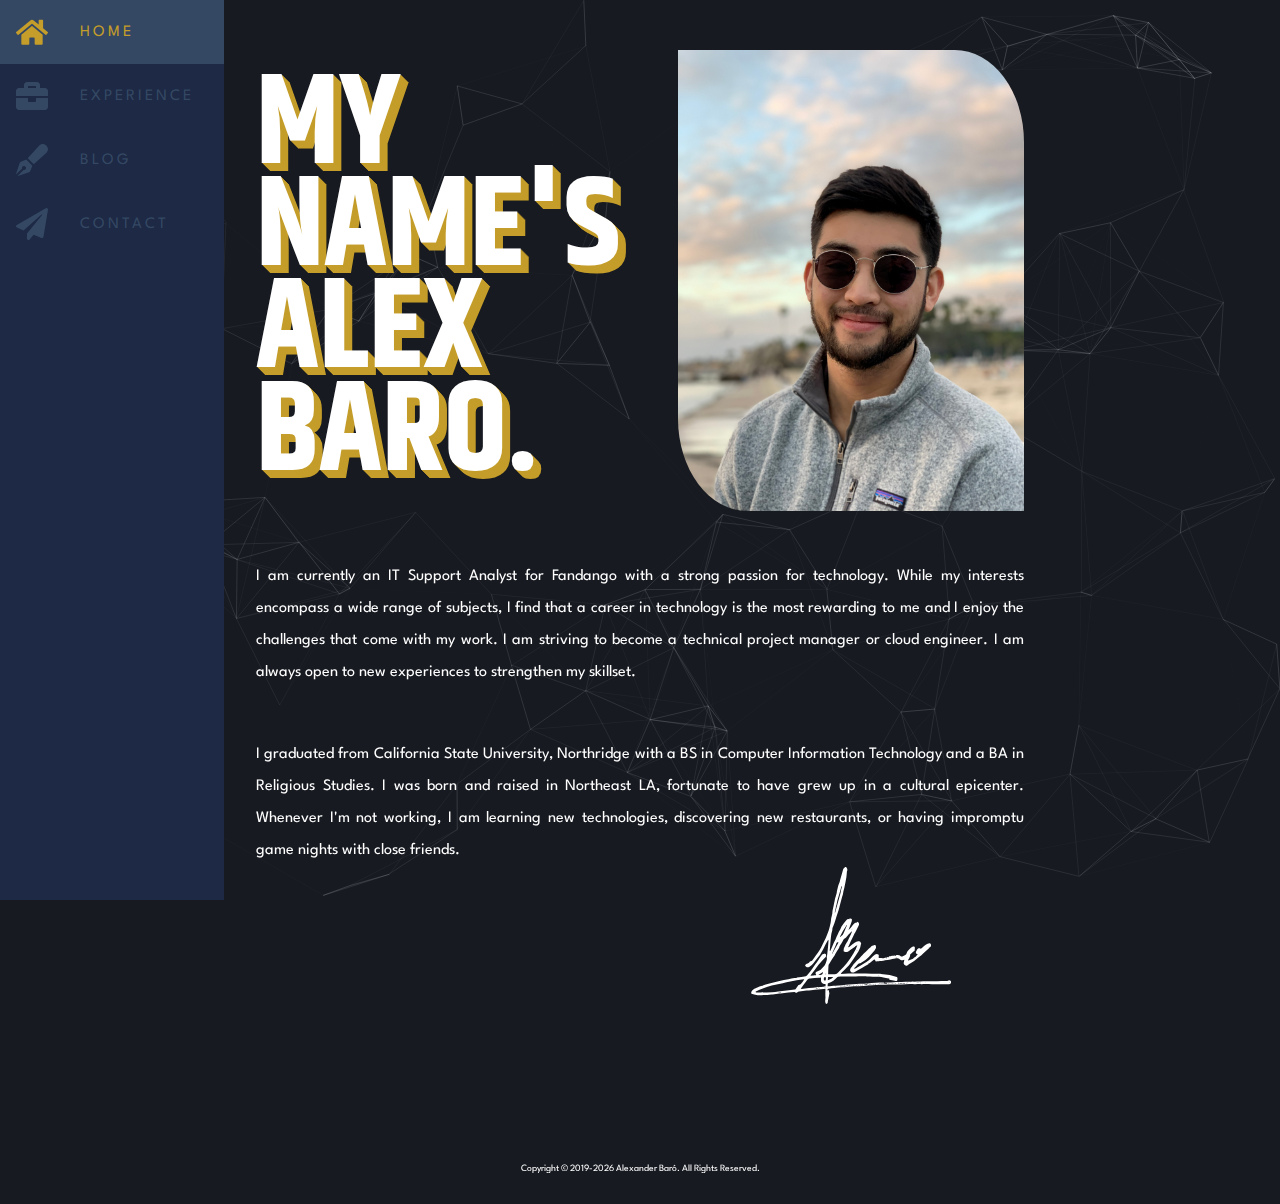
<file: index.html>
<!DOCTYPE html>
<html>
  <head>
    <meta charset="utf-8">
    <meta name="viewport" content="width=device-width, initial-scale=1.0">
    <meta name="msapplication-TileColor" content="#da532c">
    <meta name="theme-color" content="#ffffff">
    <title>Alex Baró || IT Analyst</title>
    <link rel="apple-touch-icon" sizes="180x180" href="assets/icons/favicons/apple-touch-icon.png">
    <link rel="icon" type="image/png" sizes="32x32" href="assets/icons/favicons/favicon-32x32.png">
    <link rel="icon" type="image/png" sizes="16x16" href="assets/icons/favicons/favicon-16x16.png">
    <link rel="manifest" href="assets/icons/favicons/site.webmanifest">
    <link rel="mask-icon" href="assets/icons/favicons/safari-pinned-tab.svg" color="#6a6a6a">
    <link href="/assets/design-optimized.css" rel="stylesheet">
    <link href="https://fonts.googleapis.com/css2?family=Khand:wght@700&family=Spartan:wght@300&display=swap" rel="stylesheet">
  </head>

  <body>
    <div id="particles-js"></div>

    <nav class="navbar">
      <ul class="navbar-nav">
        <li class="nav-item">
          <a href="index.html" class="nav-link">
            <svg aria-hidden="true" focusable="false" data-prefix="fas" data-icon="home" class="svg-inline--fa fa-home fa-w-18" role="img" xmlns="http://www.w3.org/2000/svg" viewBox="0 0 576 512"><path fill="currentColor" d="M280.37 148.26L96 300.11V464a16 16 0 0 0 16 16l112.06-.29a16 16 0 0 0 15.92-16V368a16 16 0 0 1 16-16h64a16 16 0 0 1 16 16v95.64a16 16 0 0 0 16 16.05L464 480a16 16 0 0 0 16-16V300L295.67 148.26a12.19 12.19 0 0 0-15.3 0zM571.6 251.47L488 182.56V44.05a12 12 0 0 0-12-12h-56a12 12 0 0 0-12 12v72.61L318.47 43a48 48 0 0 0-61 0L4.34 251.47a12 12 0 0 0-1.6 16.9l25.5 31A12 12 0 0 0 45.15 301l235.22-193.74a12.19 12.19 0 0 1 15.3 0L530.9 301a12 12 0 0 0 16.9-1.6l25.5-31a12 12 0 0 0-1.7-16.93z"></path></svg>
            <span class="link-text">Home</span>
          </a>
        </li>
        <li class="nav-item">
          <a href="experience.html" class="nav-link">
            <svg aria-hidden="true" focusable="false" data-prefix="fas" data-icon="briefcase" class="svg-inline--fa fa-briefcase fa-w-16" role="img" xmlns="http://www.w3.org/2000/svg" viewBox="0 0 512 512"><path fill="currentColor" d="M320 336c0 8.84-7.16 16-16 16h-96c-8.84 0-16-7.16-16-16v-48H0v144c0 25.6 22.4 48 48 48h416c25.6 0 48-22.4 48-48V288H320v48zm144-208h-80V80c0-25.6-22.4-48-48-48H176c-25.6 0-48 22.4-48 48v48H48c-25.6 0-48 22.4-48 48v80h512v-80c0-25.6-22.4-48-48-48zm-144 0H192V96h128v32z"></path></svg>
            <span class="link-text">Experience</span>
          </a>
        </li>
        <li class="nav-item">
          <a href="blog.html" class="nav-link">
            <svg aria-hidden="true" focusable="false" data-prefix="fas" data-icon="pen-fancy" class="svg-inline--fa fa-pen-fancy fa-w-16" role="img" xmlns="http://www.w3.org/2000/svg" viewBox="0 0 512 512"><path fill="currentColor" d="M79.18 282.94a32.005 32.005 0 0 0-20.24 20.24L0 480l4.69 4.69 92.89-92.89c-.66-2.56-1.57-5.03-1.57-7.8 0-17.67 14.33-32 32-32s32 14.33 32 32-14.33 32-32 32c-2.77 0-5.24-.91-7.8-1.57l-92.89 92.89L32 512l176.82-58.94a31.983 31.983 0 0 0 20.24-20.24l33.07-84.07-98.88-98.88-84.07 33.07zM369.25 28.32L186.14 227.81l97.85 97.85 199.49-183.11C568.4 67.48 443.73-55.94 369.25 28.32z"></path></svg>
            <span class="link-text">Blog</span>
          </a>
        </li>
        <li class="nav-item">
          <a href="contact.html" class="nav-link">
            <svg aria-hidden="true" focusable="false" data-prefix="fas" data-icon="paper-plane" class="svg-inline--fa fa-paper-plane fa-w-16" role="img" xmlns="http://www.w3.org/2000/svg" viewBox="0 0 512 512"><path fill="currentColor" d="M476 3.2L12.5 270.6c-18.1 10.4-15.8 35.6 2.2 43.2L121 358.4l287.3-253.2c5.5-4.9 13.3 2.6 8.6 8.3L176 407v80.5c0 23.6 28.5 32.9 42.5 15.8L282 426l124.6 52.2c14.2 6 30.4-2.9 33-18.2l72-432C515 7.8 493.3-6.8 476 3.2z"></path></svg>
            <span class="link-text">Contact</span>
          </a>
        </li>
      </ul>
    </nav>

    <div class="main-container">
      <div class="hero-wrapper">
        <h1 class="title">My name's Alex Baro.</h1>
        <img src="/assets/Headshot_Reduced.png" class="headshot-pic">
        <p class="paragraph">I am currently an IT Support Analyst for Fandango with a strong passion for technology. While my interests encompass a wide range of subjects, I find that a career in technology is the most rewarding to me and I enjoy the challenges that come with my work. I am striving to become a technical project manager or cloud engineer. I am always open to new experiences to strengthen my skillset.</p>
        <p class="paragraph">I graduated from California State University, Northridge with a BS in Computer Information Technology and a BA in Religious Studies. I was born and raised in Northeast LA, fortunate to have grew up in a cultural epicenter. Whenever I'm not working, I am learning new technologies, discovering new restaurants, or having impromptu game nights with close friends.</p>
        <img src="/assets/Sig.svg" class="signature">
      </div>
      <div class="push"></div>
    </div>

    <footer>
      <p>Copyright © 2019-<script>document.write(new Date().getFullYear())</script>  Alexander Baró. All Rights Reserved.</p>
    </footer>

    <script src="assets/particles/particles.min.js"></script>
    <script>
      /* particlesJS.load(@dom-id, @path-json, @callback (optional)); */
      particlesJS.load('particles-js', 'assets/particles/particlesjs-config.json');</script>
  </body>
</html>
</file>
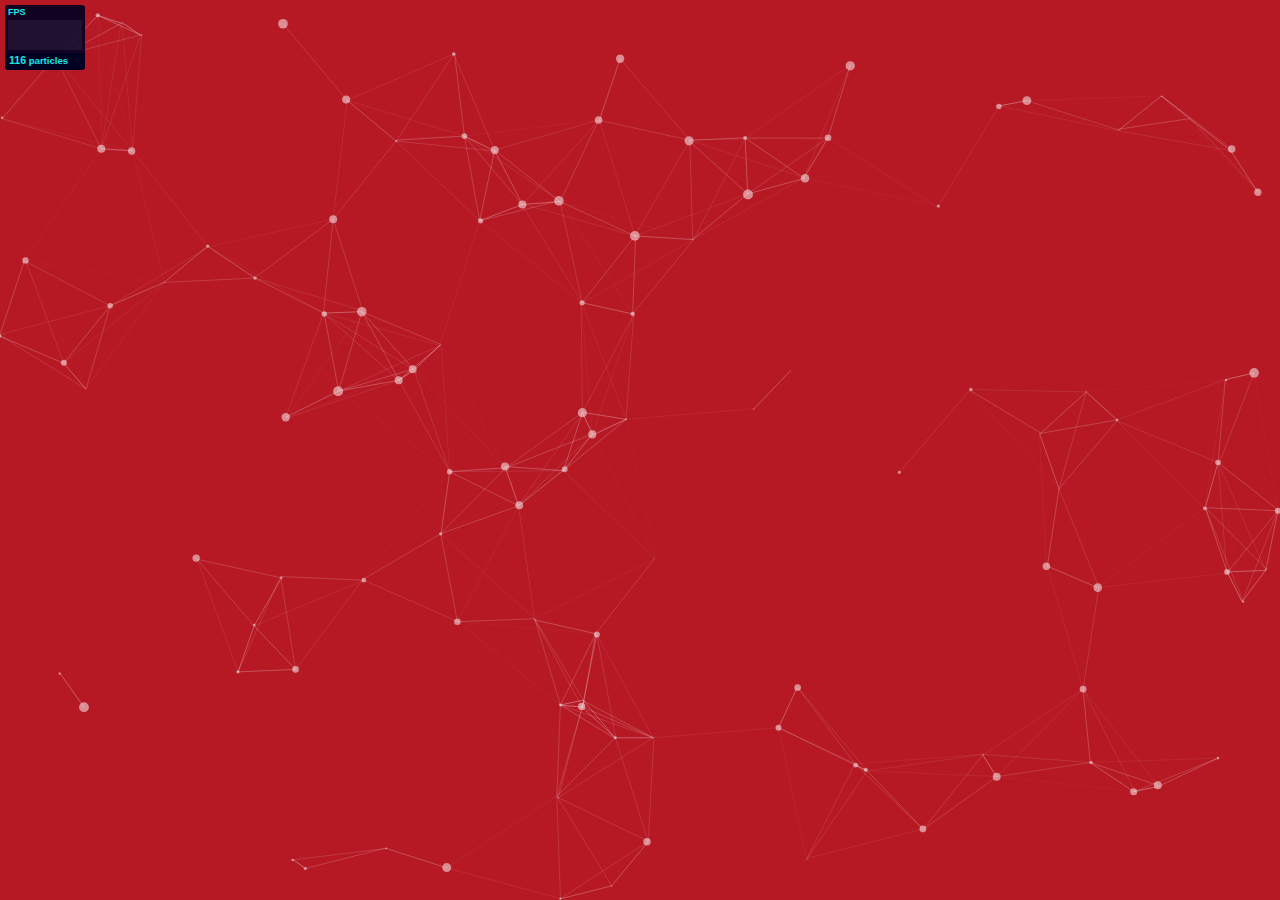
<file: particles.js-master/demo/index.html>
<!DOCTYPE html>
<html lang="en">
<head>
  <meta charset="utf-8">
  <title>particles.js</title>
  <meta name="description" content="particles.js is a lightweight JavaScript library for creating particles.">
  <meta name="author" content="Vincent Garreau" />
  <meta name="viewport" content="width=device-width, initial-scale=1.0, minimum-scale=1.0, maximum-scale=1.0, user-scalable=no">
  <link rel="stylesheet" media="screen" href="css/style.css">
</head>
<body>

<!-- count particles -->
<div class="count-particles">
  <span class="js-count-particles">--</span> particles
</div>

<!-- particles.js container -->
<div id="particles-js"></div>

<!-- scripts -->
<script src="../particles.js"></script>
<script src="js/app.js"></script>

<!-- stats.js -->
<script src="js/lib/stats.js"></script>
<script>
  var count_particles, stats, update;
  stats = new Stats;
  stats.setMode(0);
  stats.domElement.style.position = 'absolute';
  stats.domElement.style.left = '0px';
  stats.domElement.style.top = '0px';
  document.body.appendChild(stats.domElement);
  count_particles = document.querySelector('.js-count-particles');
  update = function() {
    stats.begin();
    stats.end();
    if (window.pJSDom[0].pJS.particles && window.pJSDom[0].pJS.particles.array) {
      count_particles.innerText = window.pJSDom[0].pJS.particles.array.length;
    }
    requestAnimationFrame(update);
  };
  requestAnimationFrame(update);
</script>

</body>
</html>
</file>
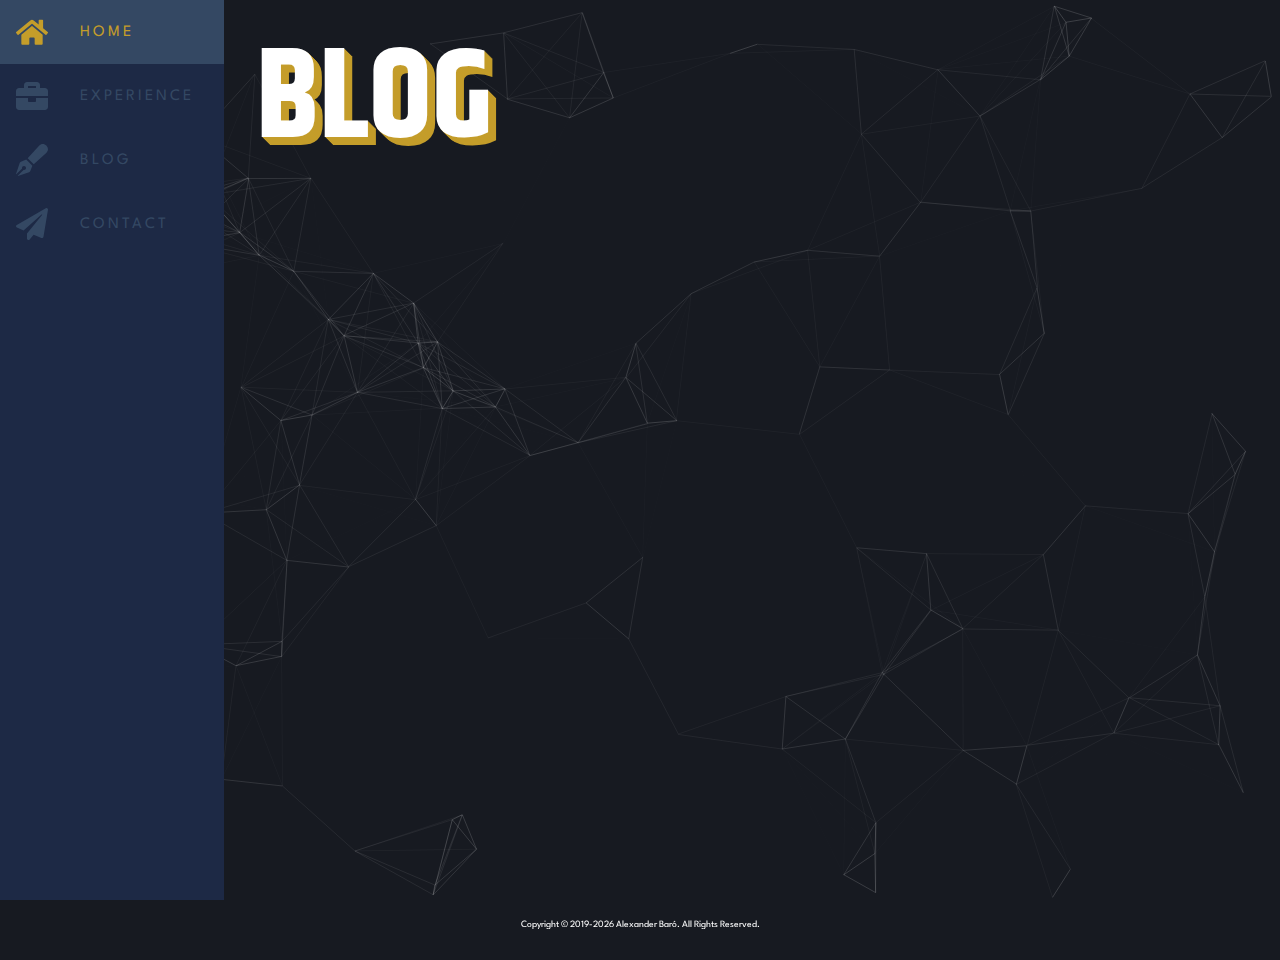
<file: blog.html>
<!DOCTYPE html>
<html>
  <head>
    <meta charset="utf-8">
    <meta name="viewport" content="width=device-width, initial-scale=1.0">
    <title>Alex Baró || IT Analyst</title>
    <link rel="shortcut icon" href="assets/icons/favicons/favicon-32x32.png" />
    <link href="/assets/design-optimized.css" rel="stylesheet">
    <link href="https://fonts.googleapis.com/css2?family=Khand:wght@700&family=Spartan:wght@300&display=swap" rel="stylesheet">
  </head>

  <body>
    <div id="particles-js"></div>

    <nav class="navbar">
      <ul class="navbar-nav">
        <li class="nav-item">
          <a href="index.html" class="nav-link">
            <svg aria-hidden="true" focusable="false" data-prefix="fas" data-icon="home" class="svg-inline--fa fa-home fa-w-18" role="img" xmlns="http://www.w3.org/2000/svg" viewBox="0 0 576 512"><path fill="currentColor" d="M280.37 148.26L96 300.11V464a16 16 0 0 0 16 16l112.06-.29a16 16 0 0 0 15.92-16V368a16 16 0 0 1 16-16h64a16 16 0 0 1 16 16v95.64a16 16 0 0 0 16 16.05L464 480a16 16 0 0 0 16-16V300L295.67 148.26a12.19 12.19 0 0 0-15.3 0zM571.6 251.47L488 182.56V44.05a12 12 0 0 0-12-12h-56a12 12 0 0 0-12 12v72.61L318.47 43a48 48 0 0 0-61 0L4.34 251.47a12 12 0 0 0-1.6 16.9l25.5 31A12 12 0 0 0 45.15 301l235.22-193.74a12.19 12.19 0 0 1 15.3 0L530.9 301a12 12 0 0 0 16.9-1.6l25.5-31a12 12 0 0 0-1.7-16.93z"></path></svg>
            <span class="link-text">Home</span>
          </a>
        </li>
        <li class="nav-item">
          <a href="experience.html" class="nav-link">
            <svg aria-hidden="true" focusable="false" data-prefix="fas" data-icon="briefcase" class="svg-inline--fa fa-briefcase fa-w-16" role="img" xmlns="http://www.w3.org/2000/svg" viewBox="0 0 512 512"><path fill="currentColor" d="M320 336c0 8.84-7.16 16-16 16h-96c-8.84 0-16-7.16-16-16v-48H0v144c0 25.6 22.4 48 48 48h416c25.6 0 48-22.4 48-48V288H320v48zm144-208h-80V80c0-25.6-22.4-48-48-48H176c-25.6 0-48 22.4-48 48v48H48c-25.6 0-48 22.4-48 48v80h512v-80c0-25.6-22.4-48-48-48zm-144 0H192V96h128v32z"></path></svg>
            <span class="link-text">Experience</span>
          </a>
        </li>
        <li class="nav-item">
          <a href="blog.html" class="nav-link">
            <svg aria-hidden="true" focusable="false" data-prefix="fas" data-icon="pen-fancy" class="svg-inline--fa fa-pen-fancy fa-w-16" role="img" xmlns="http://www.w3.org/2000/svg" viewBox="0 0 512 512"><path fill="currentColor" d="M79.18 282.94a32.005 32.005 0 0 0-20.24 20.24L0 480l4.69 4.69 92.89-92.89c-.66-2.56-1.57-5.03-1.57-7.8 0-17.67 14.33-32 32-32s32 14.33 32 32-14.33 32-32 32c-2.77 0-5.24-.91-7.8-1.57l-92.89 92.89L32 512l176.82-58.94a31.983 31.983 0 0 0 20.24-20.24l33.07-84.07-98.88-98.88-84.07 33.07zM369.25 28.32L186.14 227.81l97.85 97.85 199.49-183.11C568.4 67.48 443.73-55.94 369.25 28.32z"></path></svg>
            <span class="link-text">Blog</span>
          </a>
        </li>
        <li class="nav-item">
          <a href="contact.html" class="nav-link">
            <svg aria-hidden="true" focusable="false" data-prefix="fas" data-icon="paper-plane" class="svg-inline--fa fa-paper-plane fa-w-16" role="img" xmlns="http://www.w3.org/2000/svg" viewBox="0 0 512 512"><path fill="currentColor" d="M476 3.2L12.5 270.6c-18.1 10.4-15.8 35.6 2.2 43.2L121 358.4l287.3-253.2c5.5-4.9 13.3 2.6 8.6 8.3L176 407v80.5c0 23.6 28.5 32.9 42.5 15.8L282 426l124.6 52.2c14.2 6 30.4-2.9 33-18.2l72-432C515 7.8 493.3-6.8 476 3.2z"></path></svg>
            <span class="link-text">Contact</span>
          </a>
        </li>
      </ul>
    </nav>

    <div class="main-container">
      <div class="hero-wrapper">
        <h1>Blog</h1>
      </div>
      <div class="push"></div>
      
    </div>

    <footer>
      <p>Copyright © 2019-<script>document.write(new Date().getFullYear())</script>  Alexander Baró. All Rights Reserved.</p>
    </footer>

    <script src="assets/particles/particles.min.js"></script>
    <script>
      /* particlesJS.load(@dom-id, @path-json, @callback (optional)); */
      particlesJS.load('particles-js', 'assets/particles/particlesjs-config.json');</script>
  </body>
</html>
</file>
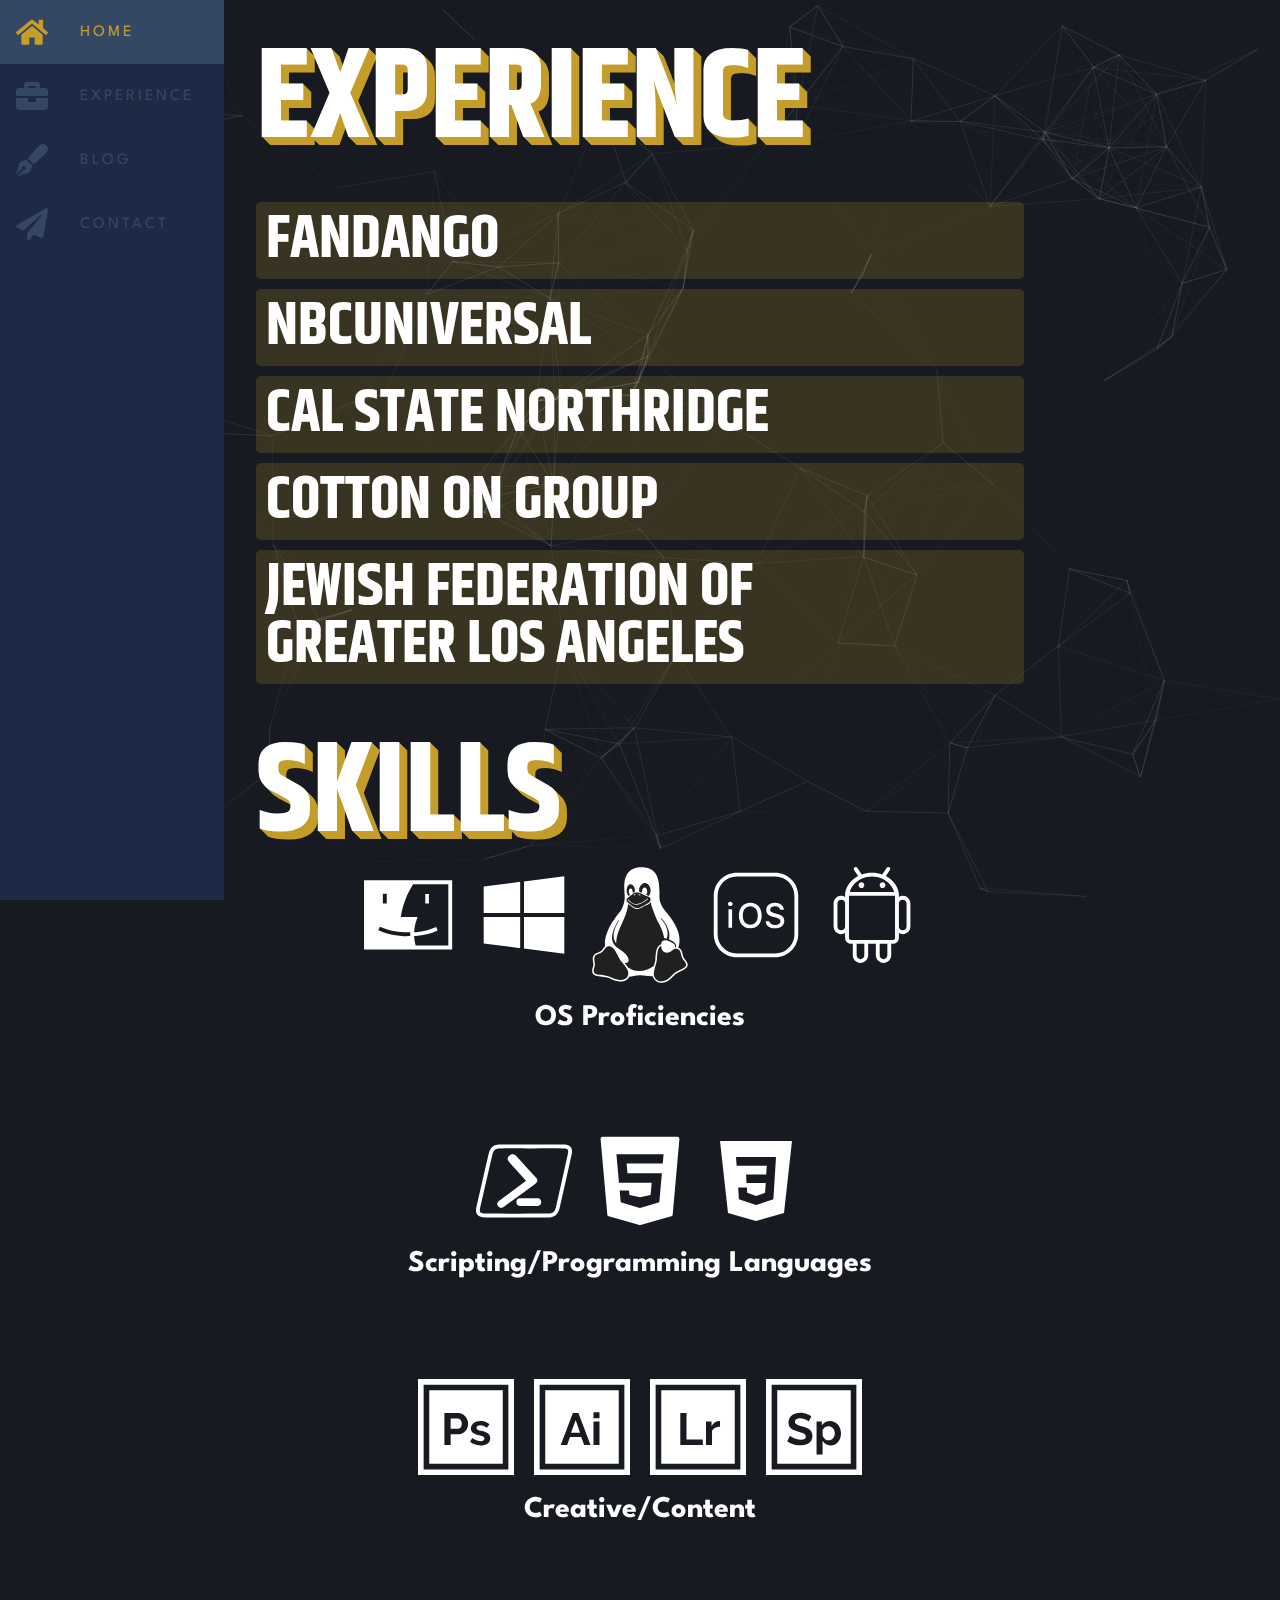
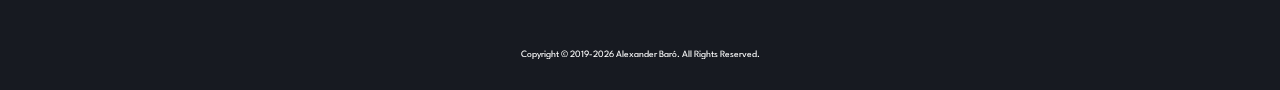
<file: experience.html>
<!DOCTYPE html>
<html>
  <head>
    <meta charset="utf-8">
    <meta name="viewport" content="width=device-width, initial-scale=1.0">
    <title>Alex Baró || IT Analyst</title>
    <link rel="shortcut icon" href="assets/icons/favicons/favicon-32x32.png" />
    <link href="/assets/design-optimized.css" rel="stylesheet">
    <link href="https://fonts.googleapis.com/css2?family=Khand:wght@700&family=Spartan:wght@300&display=swap" rel="stylesheet">
  </head>

  <body>
    <div id="particles-js"></div>

    <nav class="navbar">
      <ul class="navbar-nav">
        <li class="nav-item">
          <a href="index.html" class="nav-link">
            <svg aria-hidden="true" focusable="false" data-prefix="fas" data-icon="home" class="svg-inline--fa fa-home fa-w-18" role="img" xmlns="http://www.w3.org/2000/svg" viewBox="0 0 576 512"><path fill="currentColor" d="M280.37 148.26L96 300.11V464a16 16 0 0 0 16 16l112.06-.29a16 16 0 0 0 15.92-16V368a16 16 0 0 1 16-16h64a16 16 0 0 1 16 16v95.64a16 16 0 0 0 16 16.05L464 480a16 16 0 0 0 16-16V300L295.67 148.26a12.19 12.19 0 0 0-15.3 0zM571.6 251.47L488 182.56V44.05a12 12 0 0 0-12-12h-56a12 12 0 0 0-12 12v72.61L318.47 43a48 48 0 0 0-61 0L4.34 251.47a12 12 0 0 0-1.6 16.9l25.5 31A12 12 0 0 0 45.15 301l235.22-193.74a12.19 12.19 0 0 1 15.3 0L530.9 301a12 12 0 0 0 16.9-1.6l25.5-31a12 12 0 0 0-1.7-16.93z"></path></svg>
            <span class="link-text">Home</span>
          </a>
        </li>
        <li class="nav-item">
          <a href="experience.html" class="nav-link">
            <svg aria-hidden="true" focusable="false" data-prefix="fas" data-icon="briefcase" class="svg-inline--fa fa-briefcase fa-w-16" role="img" xmlns="http://www.w3.org/2000/svg" viewBox="0 0 512 512"><path fill="currentColor" d="M320 336c0 8.84-7.16 16-16 16h-96c-8.84 0-16-7.16-16-16v-48H0v144c0 25.6 22.4 48 48 48h416c25.6 0 48-22.4 48-48V288H320v48zm144-208h-80V80c0-25.6-22.4-48-48-48H176c-25.6 0-48 22.4-48 48v48H48c-25.6 0-48 22.4-48 48v80h512v-80c0-25.6-22.4-48-48-48zm-144 0H192V96h128v32z"></path></svg>
            <span class="link-text">Experience</span>
          </a>
        </li>
        <li class="nav-item">
          <a href="blog.html" class="nav-link">
            <svg aria-hidden="true" focusable="false" data-prefix="fas" data-icon="pen-fancy" class="svg-inline--fa fa-pen-fancy fa-w-16" role="img" xmlns="http://www.w3.org/2000/svg" viewBox="0 0 512 512"><path fill="currentColor" d="M79.18 282.94a32.005 32.005 0 0 0-20.24 20.24L0 480l4.69 4.69 92.89-92.89c-.66-2.56-1.57-5.03-1.57-7.8 0-17.67 14.33-32 32-32s32 14.33 32 32-14.33 32-32 32c-2.77 0-5.24-.91-7.8-1.57l-92.89 92.89L32 512l176.82-58.94a31.983 31.983 0 0 0 20.24-20.24l33.07-84.07-98.88-98.88-84.07 33.07zM369.25 28.32L186.14 227.81l97.85 97.85 199.49-183.11C568.4 67.48 443.73-55.94 369.25 28.32z"></path></svg>
            <span class="link-text">Blog</span>
          </a>
        </li>
        <li class="nav-item">
          <a href="contact.html" class="nav-link">
            <svg aria-hidden="true" focusable="false" data-prefix="fas" data-icon="paper-plane" class="svg-inline--fa fa-paper-plane fa-w-16" role="img" xmlns="http://www.w3.org/2000/svg" viewBox="0 0 512 512"><path fill="currentColor" d="M476 3.2L12.5 270.6c-18.1 10.4-15.8 35.6 2.2 43.2L121 358.4l287.3-253.2c5.5-4.9 13.3 2.6 8.6 8.3L176 407v80.5c0 23.6 28.5 32.9 42.5 15.8L282 426l124.6 52.2c14.2 6 30.4-2.9 33-18.2l72-432C515 7.8 493.3-6.8 476 3.2z"></path></svg>
            <span class="link-text">Contact</span>
          </a>
        </li>
      </ul>
    </nav>

    <div class="main-container">
      <div class="hero-wrapper">
        <h1>Experience</h1>
      </div>
      <div class="body-wrapper">
        <ol>
          <li class="job-info">
            <div class="job-card">
              <h2 class="company-name">Fandango</h2>
            </div>
            <div class="job-subcard">
              <div class="job-head">
                <h3 class="job-title">IT Support Analyst</h3>
                <h4 class="job-period"> May 2019 - Present</h4>
              </div>
              <ul class="duties">
                <li>Manage all onboarding procedures for IT department, including account creation in LDAP/Production environment, full desk and peripheral setup, and distribution of third-party software licenses</li>
                <li>Work with Sr. Support Analysts to develop Microsoft PowerShell scripts for AD group/user manipulation and reporting, reducing human input and errors within environment</li>
                <li>Lead inspections of 13 conference rooms daily and perform project on conference room conversion to complete wireless solutions, reducing average A/V issue count by 30%</li>
                <li>Provision Windows 10/OSX laptops using System Center Configuration Manager (SCCM) and JAMF</li>
                <li>Administer local & remote user access and permissions for 400+ employees via Group Policy Objects</li>
                <li>Edit and create technical documentation for end users on Confluence by Atlassian</li>
              </ul>
            </div>
          </li>
          <li class="job-info">
            <div class="job-card">
              <h2 class="company-name">NBCUniversal</h2>
            </div>
            <div class="job-subcard">
              <div class="job-head">
                <h3 class="job-title">MediaTech Intern, Product Delivery</h3>
                <h4 class="job-period"> January 2019 - May 2019</h4>
              </div>
              <ul class="duties">
                <li>Create series of instructional documentation for OneDrive/SharePoint for company-wide migration to Office365 on Windows 10 and OSX 10.14 Mojave, increasing value of introduced technology</li>
                <li>Analyze data and produce bi-weekly user participation reports for Office 365 training sessions under Senior Program Manager</li>
                <li>Monitor project and tasks on daily basis for adherence to schedule and project scope</li>
                <li>Coordinate ongoing projects and services as liaison between project management and project team</li>
              </ul>
            </div>
          </li>
          <li class="job-info">
            <div class="job-card">
              <h2 class="company-name">Cal State Northridge</h2>
            </div>
            <div class="job-subcard">
              <div class="job-head">
                <h3 class="job-title">Web Content Administrator</h3>
                <h4 class="job-period"> May 2018 - May 2019</h4>
              </div>
              <ul class="duties">
                <li>Use Adobe Photoshop, Illustrator, and other graphic design tools to design 3-5+ promotional posters and flyers for events monthly</li>
                <li>Maintain and update Religious Studies department website in regard to upcoming events and updates on a weekly basis</li>
                <li>Ensure website is following Web Content Accessibility Guidelines (WCAG) for ADA-adherence and increased compatibility with all user devices</li>
              </ul>
            </div>
          </li>
          <li class="job-info">
            <div class="job-card">
              <h2 class="company-name">Cotton On Group</h2>
            </div>
            <div class="job-subcard">
              <div class="job-head">
                <h3 class="job-title">IT Support Analyst</h3>
                <h4 class="job-period"> November 2018 - January 2019</h4>
              </div>
              <ul class="duties">
                <li>Configure, image, and repair AURES and DigiPoS POS systems for use in 140+ retail locations</li>
                <li>Provide 1st-Level hardware and software support through Serenova Contact Center Software</li>
                <li>Troubleshoot 10+ hardware issues daily through ManageEngine ticketing system</li>
                <li>Monitor server alerts and logs through Solarwinds Event Manager</li>
                <li>Track network statuses and configurations of retail LANs within US stores</li>
                <li>Prepare and ship IT hardware for store deployment</li>
              </ul>
            </div>
          </li>
          <li class="job-info">
            <div class="job-card">
              <h2 class="company-name">Jewish Federation of Greater Los Angeles</h2>
            </div>
            <div class="job-subcard">
              <div class="job-head">
                <h3 class="job-title">Information Technology Intern</h3>
                <h4 class="job-period"> August 2018 - December 2018</h4>
              </div>
              <ul class="duties">
                <li>Coordinated with 150+ employees to setup company-wide multi factor authentication for individuals, increasing security for entire organization</li>
                <li>Resolved end-user issues with computer/peripheral hardware and enterprise computer applications through Spiceworks ticketing system</li>
                <li>Performed daily morning procedures to ensure on-premise and cloud applications are functional</li>
                <li>Supported office with troubleshooting issues across Windows 10 and Mac OSX devices</li>
                <li>Setup and transported A/V hardware for conferences and meetings</li>
                <li>Imaged workstations using SmartDeploy imaging software</li>
              </ul>
            </div>
          </li>
        </ol>

        <br>

        <div class="skill_segment">
          <h1>Skills</h1>
          <br>
          <div class="icon_set">
            <img class="skill_icon" src="assets/icons/skill_icons/Mac_OSX.svg">
            <img class="skill_icon" src="assets/icons/skill_icons/Windows10.svg">
            <img class="skill_icon" src="assets/icons/skill_icons/Linux.svg">
            <img class="skill_icon" src="assets/icons/skill_icons/iOS.svg">
            <img class="skill_icon" src="assets/icons/skill_icons/Android.svg">

          </div>
          <h3>OS Proficiencies</h3>
          <div class="icon_set">
            <img class="skill_icon" src="assets/icons/skill_icons/Powershell.svg">
            <img class="skill_icon" src="assets/icons/skill_icons/HTML.svg">
            <img class="skill_icon" src="assets/icons/skill_icons/CSS.svg">

          </div>
          <h3>Scripting/Programming Languages</h3>
          <div class="icon_set">
            <img class="skill_icon" src="assets/icons/skill_icons/Photoshop.svg">
            <img class="skill_icon" src="assets/icons/skill_icons/Illustrator.svg">
            <img class="skill_icon" src="assets/icons/skill_icons/Lightroom.svg">
            <img class="skill_icon" src="assets/icons/skill_icons/Spark.svg">
          </div>
          <h3>Creative/Content</h3>
        </div>
      </div>
    </div>

    <footer>
      <p>Copyright © 2019-<script>document.write(new Date().getFullYear())</script>  Alexander Baró. All Rights Reserved.</p>
    </footer>

    <script>
    var card = document.getElementsByClassName("job-card");
    var i;

    for (i = 0; i < card.length; i++) {
      card[i].addEventListener("click", function() {
        this.classList.toggle("active");
        var expand = this.nextElementSibling;
        if (expand.style.maxHeight){
          expand.style.maxHeight = null;
        } else {
          expand.style.maxHeight = expand.scrollHeight + "px";
        }
      });
    }
    </script>

    <script src="assets/particles/particles.min.js"></script>
    <script>
      /* particlesJS.load(@dom-id, @path-json, @callback (optional)); */
      particlesJS.load('particles-js', 'assets/particles/particlesjs-config.json');</script>
  </body>
</html>
</file>
<file: assets/design-optimized.css>
/*---------CSS Reset & Variables---------*/
* {
  margin: 0;
  padding: 0;
  border: 0;
  vertical-align: baseline;
  text-decoration: none;
  list-style: none;
}

/*---------CSS Reset & Variables---------*/
#particles-js canvas {
  display: block;
  vertical-align: bottom;
  -webkit-transform: scale(1);
  -ms-transform: scale(1);
  transform: scale(1);
  opacity: 1;
  -webkit-transition: opacity 0.8s ease, -webkit-transform 1.4s ease;
  transition: opacity 0.8s ease, transform 1.4s ease;
}

#particles-js {
  width: 100%;
  height: 100%;
  position: fixed;
  z-index: -10;
  top: 0;
  left: 0;
}

html {
  height: 100%;
}

body {
  background-color: #171A21;
  font-family: "Spartan";
  color: white;
  font-size: 16px;
  height: 100%;
}
body::-webkit-scrollbar {
  width: 0.3rem;
}
body::-webkit-scrollbar-track {
  background: #171A21;
}
body::-webkit-scrollbar-thumb {
  background: #1D2945;
  border-radius: 20px;
}

h1 {
  font-family: "Khand";
  text-shadow: 1px 1px #C49D2A, 2px 2px #C49D2A, 3px 3px #C49D2A, 4px 4px #C49D2A, 5px 5px #C49D2A, 6px 6px #C49D2A, 7px 7px #C49D2A, 8px 8px #C49D2A;
  text-transform: uppercase;
  line-height: 0.8;
  font-size: min(10vw, 140px);
  margin: auto;
}

h2 {
  font-family: "Khand";
  text-transform: uppercase;
  font-size: min(10vw, 60px);
  line-height: 0.95;
  max-width: 80%;
}

h3 {
  text-align: center;
  font-size: min(5vw, 30px);
  margin: 0 10px 5px 0;
}

.push {
  height: 40px;
}

footer {
  width: 100%;
  text-align: center;
  font-size: 0.6rem;
  height: 40px;
  padding-top: 20px;
  margin: auto;
}

ol {
  grid-row-start: 2;
  grid-row-end: 3;
  grid-column-start: 1;
  grid-column-end: 3;
  margin: 40px auto;
}

.navbar {
  position: fixed;
  background-color: #1D2945;
  transition: width 0.2s ease;
}

.navbar-nav {
  display: flex;
  align-items: center;
  height: 100%;
}

.nav-item {
  width: 100%;
}

.nav-link {
  display: flex;
  align-items: center;
  height: 4rem;
  color: #344863;
  transition: 0.2s;
  text-transform: uppercase;
  letter-spacing: 3px;
}
.nav-link svg {
  min-width: 2rem;
  max-width: 2rem;
  margin: 0 1rem;
}
.nav-link:hover {
  background: #344863;
  color: #C49D2A;
}

.link-text {
  display: none;
  margin-left: 1rem;
}

.main-container {
  margin-left: auto;
  margin-bottom: -40px;
  min-height: 100%;
  max-width: 900px;
}

.hero-wrapper {
  margin-top: 50px;
  display: inline-grid;
  grid-template-rows: auto auto;
  grid-template-columns: 55% auto;
}

.paragraph {
  grid-column-start: 1;
  grid-column-end: 3;
  text-align: justify;
  line-height: 2;
  margin: 50px auto 0;
  width: 100%;
}

.signature {
  margin: 0px auto 100px;
  fill: white;
}

.job-info {
  margin: 10px auto;
}
.job-info .job-card {
  background-color: rgba(196, 157, 42, 0.2);
  transition: all 0.2s ease-in-out;
  border-radius: 5px;
  padding: 10px 10px 10px;
}
.job-info .job-card:hover {
  background-color: rgba(196, 157, 42, 0.4);
}
.job-info .active {
  background-color: rgba(196, 157, 42, 0.4);
  border-radius: 5px 5px 0 0;
}
.job-info .job-subcard {
  padding: 0 10px 0 20px;
  max-height: 0;
  overflow: hidden;
  transition: max-height 0.2s ease-out;
  background-color: rgba(196, 157, 42, 0.4);
  border-radius: 0 0 5px 5px;
}
.job-info .job-head {
  display: flex;
  flex-direction: row;
  flex-wrap: wrap;
  justify-content: space-between;
  align-items: center;
}
.job-info .job-head h3 {
  text-align: left;
  font-size: min(4vw, 24px);
}
.job-info .job-head h4 {
  font-size: min(3vw, 16px);
}
.job-info .duties > li {
  list-style-type: circle;
  margin: 1vw auto 1vw 2vw;
  line-height: 1.5;
}

.skill_segment {
  display: block;
  width: 100%;
  margin: 10px auto;
}
.skill_segment img {
  display: inline-flex;
  flex-direction: row;
  margin: 5px 10px;
  height: 100%;
  width: min(15vw, 6rem);
  fill: #FFFFFF;
}
.skill_segment h3 {
  margin: 1rem 0 6rem 0;
}

.icon_set {
  display: flex;
  justify-content: center;
}
.icon_set svg {
  width: 100%;
  height: 100%;
}

.body-wrapper {
  display: flex;
  flex-direction: row;
  flex-wrap: wrap;
  justify-content: space-around;
}

.card {
  width: 270px;
  height: 230px;
  margin-bottom: 20px;
  border-radius: 3%;
  background-color: #1D2945;
  display: flex;
  align-items: center;
  justify-content: center;
  transition: all 0.2s ease;
}
.card:hover {
  height: 290px;
}
.card:hover .card-text {
  opacity: 1;
  max-height: 80px;
}
.card:hover .card-icon {
  background-position: -160px;
  transition: all 0.3s ease-in-out;
}
.card:hover .card-icon i {
  font-size: 95px;
  background: linear-gradient(90deg, #879FC0, #344863);
  -webkit-background-clip: text;
  -webkit-text-fill-color: transparent;
  opacity: 1;
  transition: all 0.2s ease-in-out;
}
.card .card-icon {
  margin: 0 auto;
  width: 100%;
  max-width: 90px;
  height: 90px;
  font-size: 50px;
  background-position: 0px;
  background: linear-gradient(90deg, #879FC0 0%, #344863 40%, #1D2945 60%);
  background-size: 250px;
  border-radius: 50%;
  display: flex;
  align-items: center;
  justify-content: center;
  color: white;
}
.card .card-title {
  text-align: center;
  font-size: min(5vw, 1.6rem);
  margin: 15px;
  color: white;
  text-transform: uppercase;
  letter-spacing: 3px;
}
.card .card-text {
  opacity: 0;
  text-align: center;
  line-height: 25px;
  color: white;
  margin: 0 10px;
  transition: 0.2s ease-in-out;
  max-height: 0;
  overflow: hidden;
}

/*Small Screens*/
@media only screen and (max-width: 600px) {
  .navbar {
    bottom: 0;
    width: 100vw;
    height: 4rem;
  }

  .navbar-nav {
    flex-direction: row;
  }

  .nav-link {
    justify-content: center;
  }

  .main-container {
    margin: auto;
    width: 75%;
    max-width: 900px;
  }

  .signature {
    grid-column-start: 1;
    grid-column-end: 3;
    max-width: 200px;
    margin-top: 30px;
  }

  .headshot-pic {
    width: 90%;
    margin: 0 auto;
    grid-row-start: 1;
    grid-column-start: 1;
    grid-column-end: 3;
    border-radius: 0 20%;
    border: 5px solid #344863;
  }

  h1 {
    grid-column-start: 1;
    grid-column-end: 3;
    font-size: min(16vw, 150px);
    line-height: 0.85;
    margin-top: 30px;
    text-align: center;
  }

  .card {
    width: 100%;
    height: 200px;
  }
}
/*Larger Screens*/
@media only screen and (min-width: 600px) {
  .navbar {
    top: 0;
    width: 4rem;
    height: 100vh;
  }
  .navbar:hover {
    width: 14rem;
  }
  .navbar:hover .link-text {
    display: block;
  }

  .navbar-nav {
    flex-direction: column;
  }

  .main-container {
    margin: auto;
    width: 60%;
    max-width: 900px;
  }

  .signature {
    grid-column-start: 2;
    grid-column-end: 3;
    max-width: 200px;
  }

  .headshot-pic {
    width: 100%;
    margin: 0 auto;
    max-width: 560px;
    border-radius: 0 20%;
    -webkit-transition: box-shadow 0.2s ease;
    -ms-transition: box-shadow 0.2s ease;
    -o-transition: box-shadow 0.2s ease;
    transition: box-shadow 0.2s ease;
  }
  .headshot-pic:hover {
    box-shadow: -4px 4px 0px #C49D2A, -10px 10px 0px #DEC753, -14px 14px 0px #FAF480;
  }
}

/*# sourceMappingURL=design-optimized.css.map */
</file>
<file: particles.js-master/demo/css/style.css>
/* =============================================================================
   HTML5 CSS Reset Minified - Eric Meyer
   ========================================================================== */

html,body,div,span,object,iframe,h1,h2,h3,h4,h5,h6,p,blockquote,pre,abbr,address,cite,code,del,dfn,em,img,ins,kbd,q,samp,small,strong,sub,sup,var,b,i,dl,dt,dd,ol,ul,li,fieldset,form,label,legend,table,caption,tbody,tfoot,thead,tr,th,td,article,aside,canvas,details,figcaption,figure,footer,header,hgroup,menu,nav,section,summary,time,mark,audio,video{margin:0;padding:0;border:0;outline:0;font-size:100%;vertical-align:baseline;background:transparent}
body{line-height:1}
article,aside,details,figcaption,figure,footer,header,hgroup,menu,nav,section{display:block}
nav ul{list-style:none}
blockquote,q{quotes:none}
blockquote:before,blockquote:after,q:before,q:after{content:none}
a{margin:0;padding:0;font-size:100%;vertical-align:baseline;background:transparent;text-decoration:none}
mark{background-color:#ff9;color:#000;font-style:italic;font-weight:bold}
del{text-decoration:line-through}
abbr[title],dfn[title]{border-bottom:1px dotted;cursor:help}
table{border-collapse:collapse;border-spacing:0}
hr{display:block;height:1px;border:0;border-top:1px solid #ccc;margin:1em 0;padding:0}
input,select{vertical-align:middle}
li{list-style:none}


/* =============================================================================
   My CSS
   ========================================================================== */

/* ---- base ---- */

html,body{ 
	width:100%;
	height:100%;
	background:#111;
}

html{
  -webkit-tap-highlight-color: rgba(0, 0, 0, 0);
}

body{
  font:normal 75% Arial, Helvetica, sans-serif;
}

canvas{
  display:block;
  vertical-align:bottom;
}


/* ---- stats.js ---- */

.count-particles{
  background: #000022;
  position: absolute;
  top: 48px;
  left: 0;
  width: 80px;
  color: #13E8E9;
  font-size: .8em;
  text-align: left;
  text-indent: 4px;
  line-height: 14px;
  padding-bottom: 2px;
  font-family: Helvetica, Arial, sans-serif;
  font-weight: bold;
}

.js-count-particles{
  font-size: 1.1em;
}

#stats,
.count-particles{
  -webkit-user-select: none;
  margin-top: 5px;
  margin-left: 5px;
}

#stats{
  border-radius: 3px 3px 0 0;
  overflow: hidden;
}

.count-particles{
  border-radius: 0 0 3px 3px;
}


/* ---- particles.js container ---- */

#particles-js{
  width: 100%;
  height: 100%;
  background-color: #b61924;
  background-image: url('');
  background-size: cover;
  background-position: 50% 50%;
  background-repeat: no-repeat;
}
</file>
